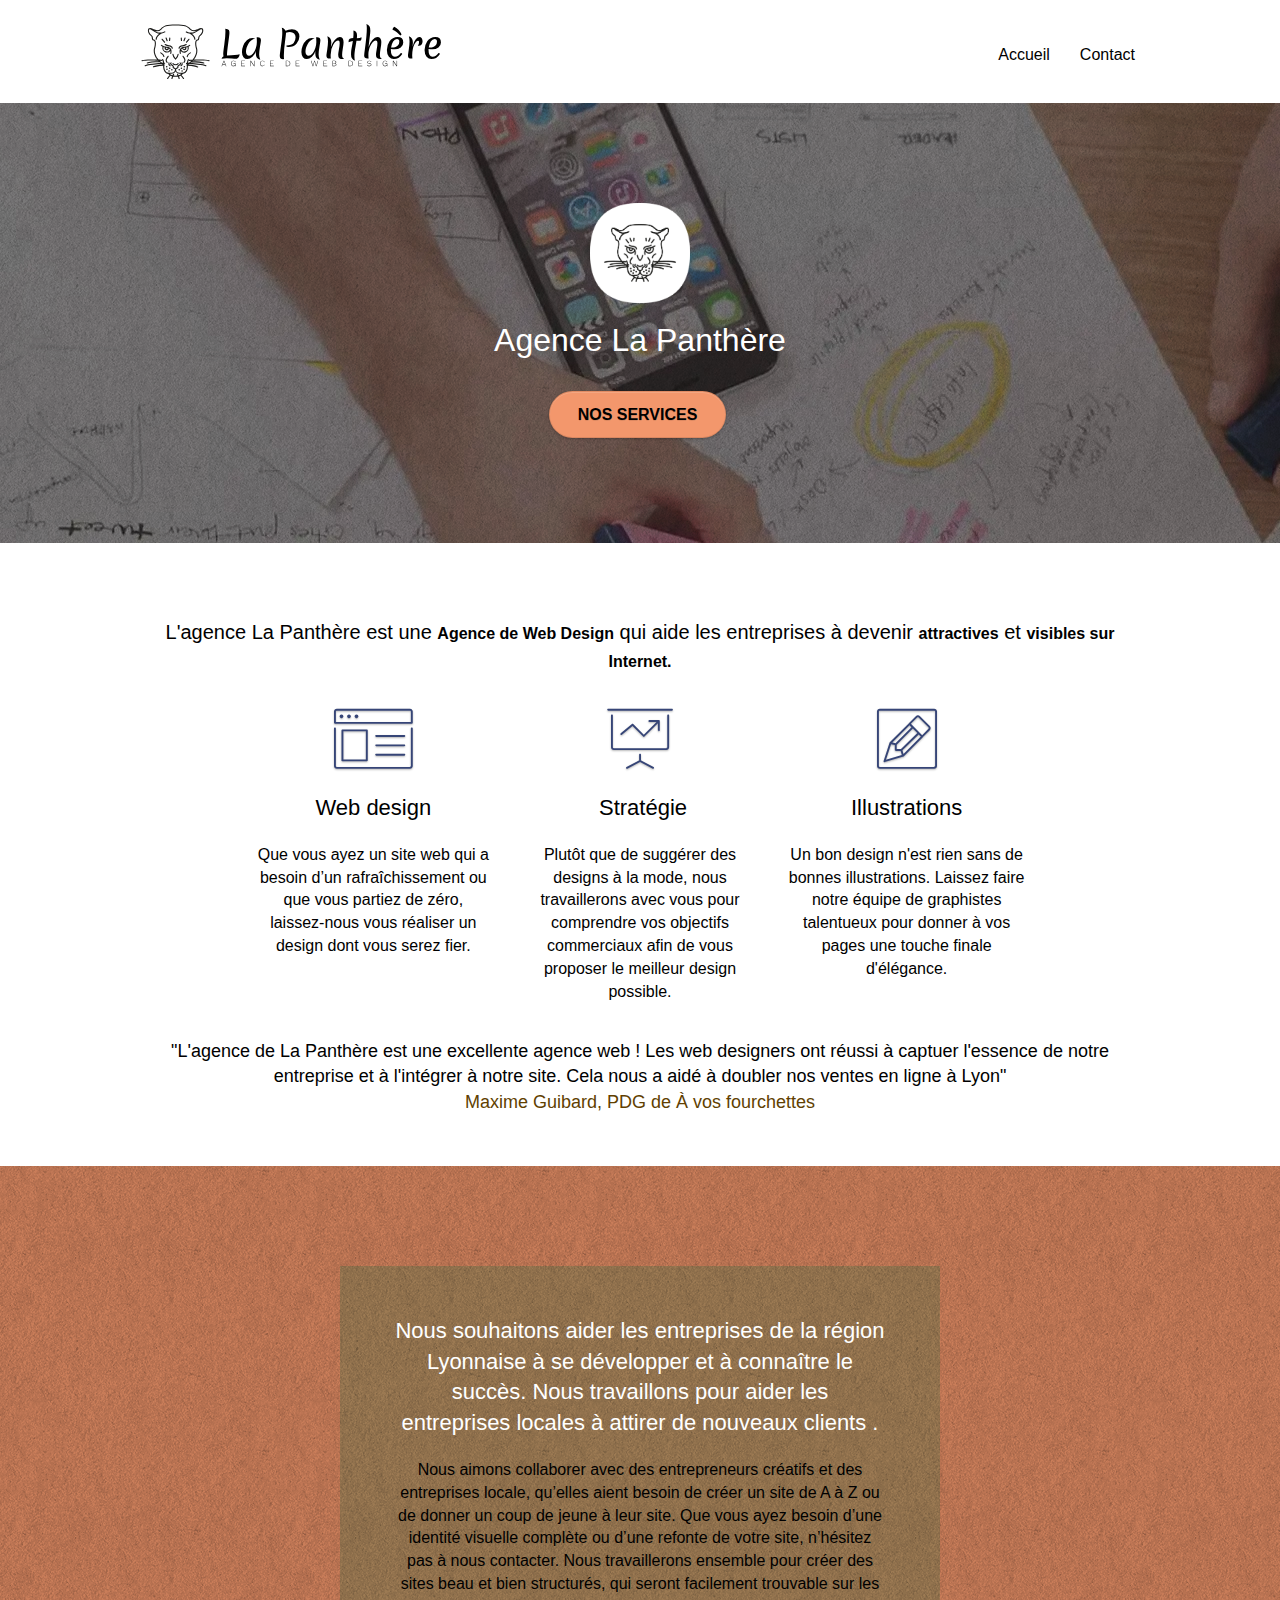
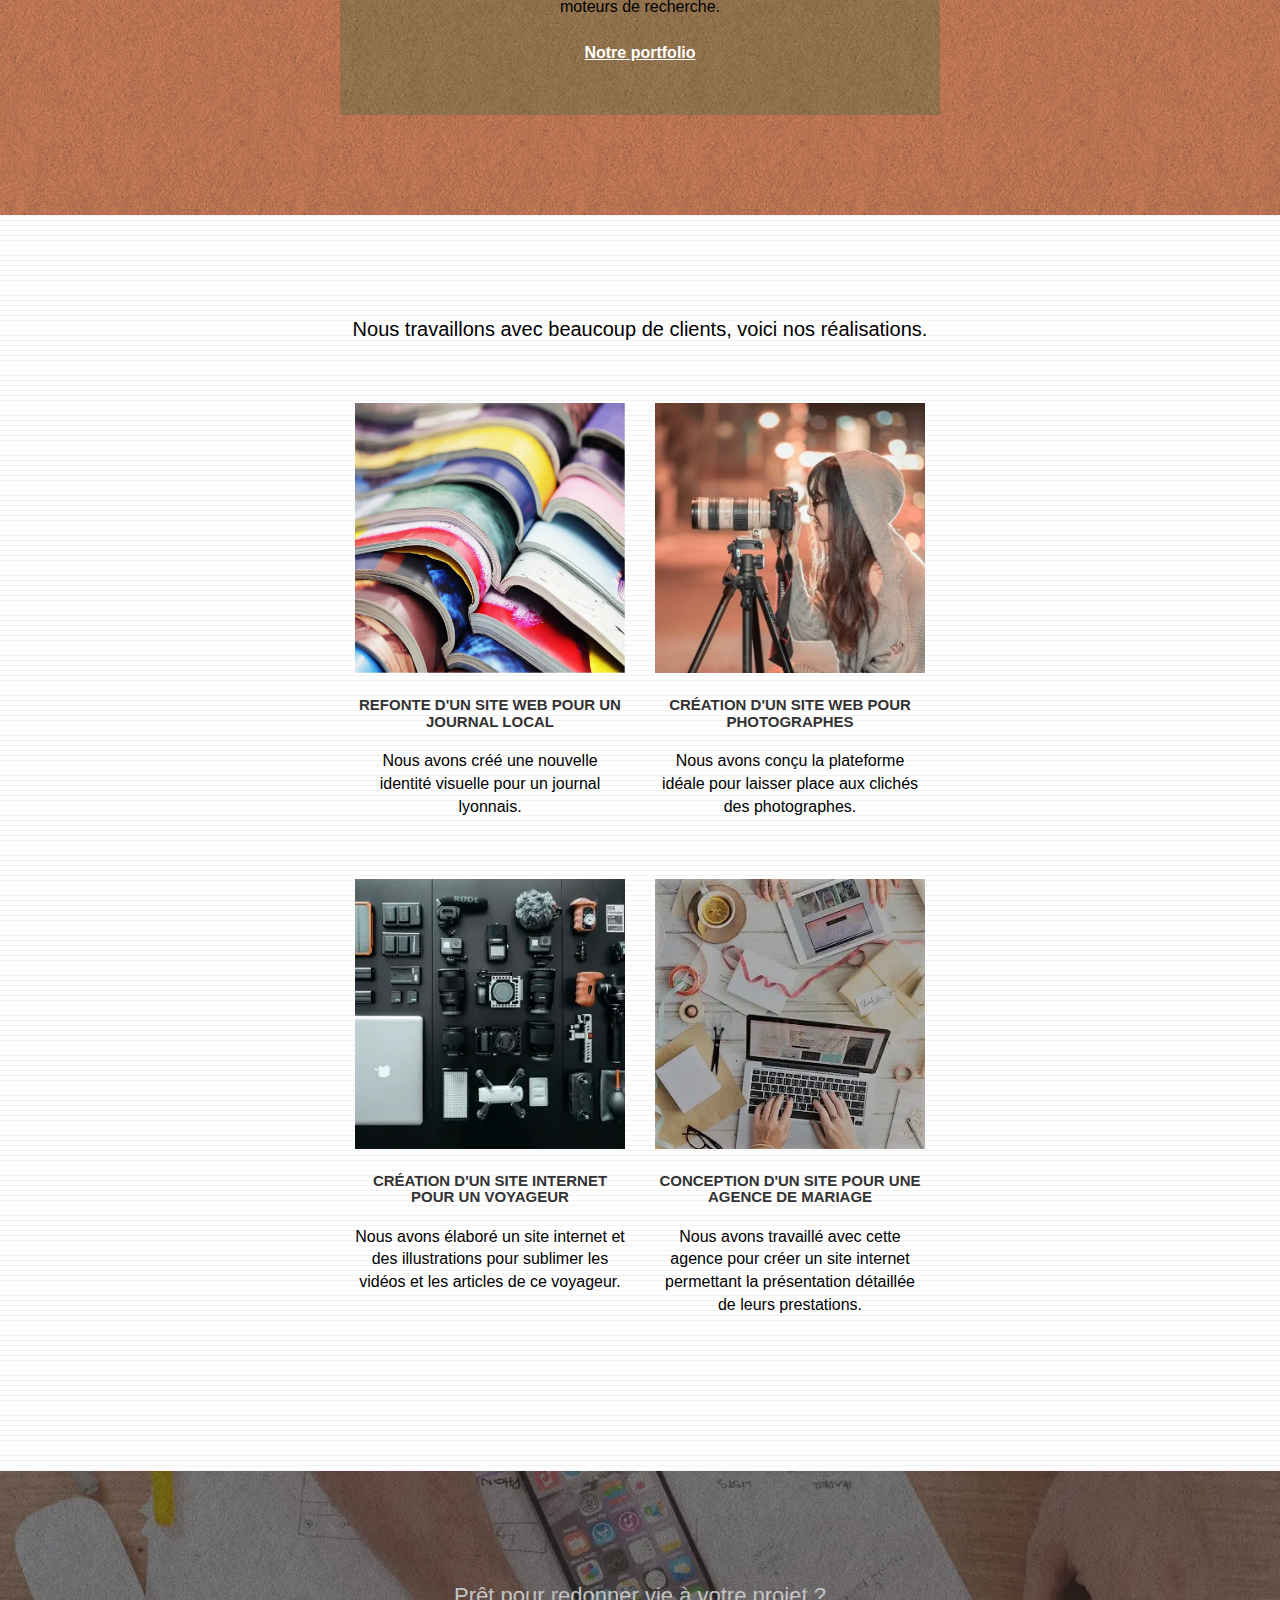
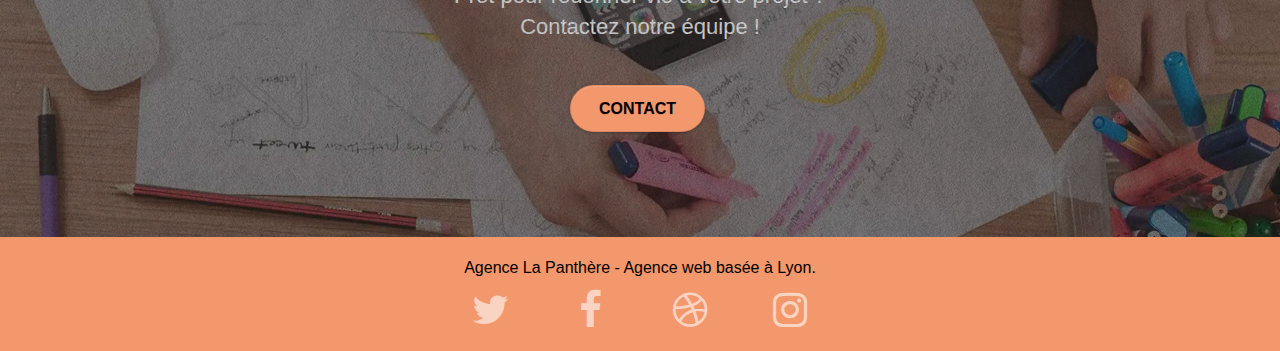
<file: index.html>
<!DOCTYPE html>
<html lang="fr">

<head>
  <meta charset="utf-8">
  <meta name="keywords" content="seo, google, site web, site internet, agence
    design lyon, Agence web à Lyon, stratégie web, web design, illustrations,
    design de site web, web, internet">
  <meta name="description" content="Vous voulez établier une strategie marketing, refaire votre identité visuelle, où même encore  du graphisme pour devenir attractif et visible sur Internet ? 
    Prenez contact avec l'Agence Web Design, La Panthère située à Lyon.">
  <meta name="viewport" content="width=device-width, initial-scale=1.0, viewport-fit=cover">
  <meta name="robots" content="index, follow">
  <link rel="canonnical" href="https://dylancatala.github.io/La-Panthere/index.html">
  <link rel="shortcut icon" type="image/png" href="favicon.jpg">


  <link rel="stylesheet" type="text/css" href="./css/bootstrap.min.css">
  <link rel="stylesheet" type="text/css" href="style.css">
  <link rel="stylesheet" type="text/css" href="./css/font-awesome.min.css">
  <link rel="stylesheet" type="text/css" href="./css/et-line.min.css">
  <link rel="preload" as="image" href="img/agence-la-panthere.webp" type="image/webp">




  <title>Agence Web Design - La Panthère</title>

</head>

<body>
  <!-- Principal conteneur -->
  <div class="page-container">
    <!-- bloc-0 -->
    <header>
      <div class="bloc bgc-white l-bloc" id="bloc-0">
        <div class="container bloc-sm">
          <nav class="navbar row">
            <div class="navbar-header">
              <a class="navbar-brand" href="index.html"><img src="img/agence-la-panthere-monochrome.svg"
                  alt="Logo Agence La Panthère, Web Design" height="40"></a>
              <button id="nav-toggle" type="button" class="ui-navbar-toggle navbar-toggle" data-toggle="collapse"
                data-target=".navbar-1">
                <span class="sr-only">Toggle navigation</span><span class="icon-bar"></span><span
                  class="icon-bar"></span><span class="icon-bar"></span>
              </button>
            </div>
            <div class="collapse navbar-collapse navbar-1 special-dropdown-nav">
              <ul class="site-navigation nav navbar-nav">
                <li>
                  <a href="index.html">Accueil</a>
                </li>
                <li></li>
                <li>
                  <a href="contact.html">Contact</a>
                </li>
              </ul>
            </div>
          </nav>
        </div>
      </div>
    </header>
    <!-- bloc-0 END -->
    <!-- bloc-1-presentation -->
    <section>
      <div class="bloc bgc-dark-slate-blue bg-banniere d-bloc bg-t-edge bloc-bg-texture texture-paper b-parallax"
        id="bloc-1-hero">
        <div class="container bloc-lg">
          <div class="row tight-width-whitespace">
            <div class="col-sm-12">
              <img src="img/logo.webp" class="center-block image-resize-mode" width="100"
                alt="Agence La Panthère, agence web paris, création logo paris">
              <h1 class="text-center hero-bloc-text tc-white">
                Agence La Panthère
              </h1>
              <div class="text-center">
                <a href="#services" class="btn btn-lg btn-clean btn-rd cta-hero btn-atomic-tangerine" id="cta-hero">NOS
                  SERVICES</a>
              </div>
            </div>
          </div>
        </div>
      </div>
    </section>
    <!-- bloc-1-presentation END -->
    <!-- bloc-2-services -->
    <main>
      <section id="services">
        <div class="bloc bgc-white l-bloc" id="bloc-2-services">
          <div class="container bloc-md">
            <div class="agence-description">
              <p class="content-desc">L'agence La Panthère est une <strong>Agence de Web Design</strong> qui
                aide les
                entreprises à
                devenir <strong>attractives</strong> et <strong>visibles sur Internet.</strong></p>
            </div>
            <div class="row voffset-lg med-width-whitespace">
              <div class="col-sm-4">
                <div class="text-center">
                  <span class="et-icon-browser sm-shadow icon-dark-slate-blue icons icon-lg"></span>
                </div>
                <h2 class="mg-md text-center">Web design</h2>
                <p class="text-center">
                  Que vous ayez un site web qui a besoin d&rsquo;un
                  rafraîchissement ou que vous partiez de zéro, laissez-nous vous
                  réaliser un design dont vous serez fier.
                </p>
              </div>
              <div class="col-sm-4">
                <div class="text-center">
                  <span class="et-icon-presentation sm-shadow icon-dark-slate-blue icons icon-lg"></span>
                </div>
                <h2 class="mg-md text-center">&nbsp;Stratégie</h2>
                <p class="text-center">
                  Plutôt que de suggérer des designs à la mode, nous travaillerons
                  avec vous pour comprendre vos objectifs commerciaux afin de vous
                  proposer le meilleur design possible.<br>
                </p>
              </div>
              <div class="col-sm-4">
                <div class="text-center">
                  <span class="et-icon-edit sm-shadow icon-dark-slate-blue icons icon-lg"></span>
                </div>
                <h2 class="mg-md text-center">Illustrations</h2>
                <p class="text-center">
                  Un bon design n'est rien sans de bonnes illustrations. Laissez
                  faire notre équipe de graphistes talentueux pour donner à vos
                  pages une touche finale d'élégance.
                </p>
              </div>
            </div>
            <div class="review-clients">
              <p class="content-review">"L'agence de La Panthère est une excellente agence web ! Les web designers ont
                réussi à captuer l'essence de notre entreprise et à l'intégrer à notre site. Cela nous a aidé à doubler
                nos
                ventes en ligne à Lyon"</p>
              <span class="content-review review-name">Maxime Guibard, PDG de À vos fourchettes</span>
            </div>
          </div>
        </div>
      </section>
      <!-- bloc-2-services END -->
      <!-- bloc-3-what-i-do -->
      <section>
        <div class="bloc tc-white bgc-atomic-tangerine bg-presentation d-bloc bloc-bg-texture texture-paper b-parallax"
          id="bloc-3-what-i-do">
          <div class="container bloc-lg">
            <div class="row tight-width-whitespace black-background">
              <div class="col-sm-12">
                <h2 class="mg-md text-center tc-white">
                  Nous souhaitons aider les entreprises de la région Lyonnaise à
                  se développer et à connaître le succès. Nous travaillons pour
                  aider les entreprises locales à attirer de nouveaux clients .<br>
                </h2>
                <p class="text-center white">
                  Nous aimons collaborer avec des entrepreneurs créatifs et des
                  entreprises locale, qu’elles aient besoin de créer un site de A
                  à Z ou de donner un coup de jeune à leur site. Que vous ayez
                  besoin d’une identité visuelle complète ou d’une refonte de
                  votre site, n’hésitez pas à nous contacter. Nous travaillerons
                  ensemble pour créer des sites beau et bien structurés, qui
                  seront facilement trouvable sur les moteurs de recherche.
                  <br><br><a class="ltc-white bold-link" href="#portfolio">Notre portfolio</a><br>
                </p>
              </div>
            </div>
          </div>
        </div>
      </section>
      <!-- bloc-3-what-i-do END -->
      <!-- bloc-4-portfolio -->
      <article id="portfolio">
        <div class="bloc bgc-white bg-lines-h2-bg bg-repeat l-bloc" id="bloc-4-portfolio">
          <div class="container bloc-lg">
            <div class="row">
              <div class="col-sm-12 text-center">
                <p class="text-portfolio">Nous travaillons avec beaucoup de clients, voici nos réalisations.</p>
              </div>
            </div>
            <div class="row tight-width-whitespace portfolio-row">
              <div class="col-sm-6">
                <a href="#" data-lightbox="img/1.webp" data-gallery-id="gallery-1"
                  data-caption="Refonte d'un site web pour un journal local" data-frame="snapshot-lb"><img
                    src="img/1.webp" alt="refonte site web journal" class="img-responsive portfolio-thumb"></a>
                <h3 class="mg-md text-center">
                  Refonte d'un site web pour un journal local
                </h3>
                <p class="text-center">
                  Nous avons créé une nouvelle identité visuelle pour un journal
                  lyonnais.
                </p>
              </div>
              <div class="col-sm-6">
                <a href="#" data-lightbox="img/2.jpg" data-gallery-id="gallery-1"
                  data-caption="Création d'un site web pour photographes" data-frame="snapshot-lb"><img src="img/2.webp"
                    class="img-responsive portfolio-thumb" alt="Création d'un site web pour photographes"></a>
                <h3 class="mg-md text-center">
                  Création d'un site web pour photographes
                </h3>
                <p class="text-center">
                  Nous avons conçu la plateforme idéale pour laisser place aux
                  clichés des photographes.
                </p>
              </div>
            </div>
            <div class="row tight-width-whitespace portfolio-row">
              <div class="col-sm-6">
                <a href="#" data-lightbox="img/3.webp" data-gallery-id="gallery-1"
                  data-caption="Création d'un site internet pour un voyageur" data-frame="snapshot-lb"><img
                    src="img/3.webp" class="img-responsive portfolio-thumb"
                    alt="Création d'un site web pour voyageur"></a>
                <h3 class="mg-md text-center">
                  Création d'un site internet pour un voyageur
                </h3>
                <p class="text-center">
                  Nous avons élaboré un site internet et des illustrations pour
                  sublimer les vidéos et les articles de ce voyageur.
                </p>
              </div>
              <div class="col-sm-6">
                <a href="#" data-lightbox="img/4.webp" data-gallery-id="gallery-1"
                  data-caption="Conception d'un site pour une agence de mariage" data-frame="snapshot-lb"><img
                    src="img/4.webp" class="img-responsive portfolio-thumb"
                    alt="Création d'un site web pour agence de mariage"></a>
                <h3 class="mg-md text-center">
                  Conception d'un site pour une agence de mariage
                </h3>
                <p class="text-center">
                  Nous avons travaillé avec cette agence pour créer un site
                  internet permettant la présentation détaillée de leurs
                  prestations.
                </p>
              </div>
            </div>
          </div>
        </div>
      </article>
      <!-- bloc-4-portfolio END -->
      <!-- bloc-5-cta -->
      <div class="bloc bgc-dark-slate-blue bg-banniere d-bloc bloc-bg-texture texture-paper" id="bloc-5-cta">
        <div class="container bloc-lg">
          <div class="row">
            <h2 class="mg-md text-center tc-white">
              Prêt pour redonner vie à votre projet ?<br>Contactez notre
              équipe !
            </h2>
            <div class="col-sm-12 text-center">
              <a href="contact.html" class="btn btn-atomic-tangerine btn-clean btn-rd btn-lg cta-hero">Contact</a>
            </div>
          </div>
        </div>
      </div>
    </main>
    <!-- bloc-5-cta END -->
    <!-- Footer - bloc-8 -->
    <footer>
      <div class="bloc bgc-atomic-tangerine d-bloc" id="bloc-8">
        <div class="container bloc-sm">
          <div class="row">
            <div class="col-sm-12">
              <p class="text-center black">
                Agence La Panthère - Agence web basée à Lyon.<br>
              </p>
              <div class="row row-no-gutters social">
                <div class="col-sm-3">
                  <div class="text-center">
                    <a class="social" href="https://twitter.com" title="Twitter">
                      <span class="sr-only">Twitter</span>
                      <span class="fa fa-twitter icon-md"></span>
                    </a>
                  </div>
                </div>
                <div class="col-sm-3">
                  <div class="text-center">
                    <a class="social" href="https://facebook.com" title="Facebook">
                      <span class="sr-only">Facebook</span>
                      <span class="fa fa-facebook icon-md"></span>
                    </a>
                  </div>
                </div>
                <div class="col-sm-3">
                  <div class="text-center">
                    <a class="social" href="https://dribble.com" title="Dribble">
                      <span class="sr-only">Dribble</span>
                      <span class="fa fa-dribbble icon-md"></span>
                    </a>
                  </div>
                </div>
                <div class="col-sm-3">
                  <div class="text-center">
                    <a class="social" href="https://Instagram.com" title="Instagram">
                      <span class="sr-only">Instagram</span>
                      <span class="fa fa-instagram icon-md"></span>
                    </a>
                  </div>
                </div>
              </div>
            </div>
          </div>
        </div>
      </div>
    </footer>
    <!-- Footer - bloc-8 END -->
    <!-- Principal conteneur END -->
    <script src="./js/jquery-2.1.0.min.js"></script>
    <script src="./js/bootstrap.min.js"></script>
    <script src="./js/blocs.min.js"></script>
    <script src="./js/jquery.touchSwipe.min.js" defer></script>
  </div>
</body>

</html>
</file>
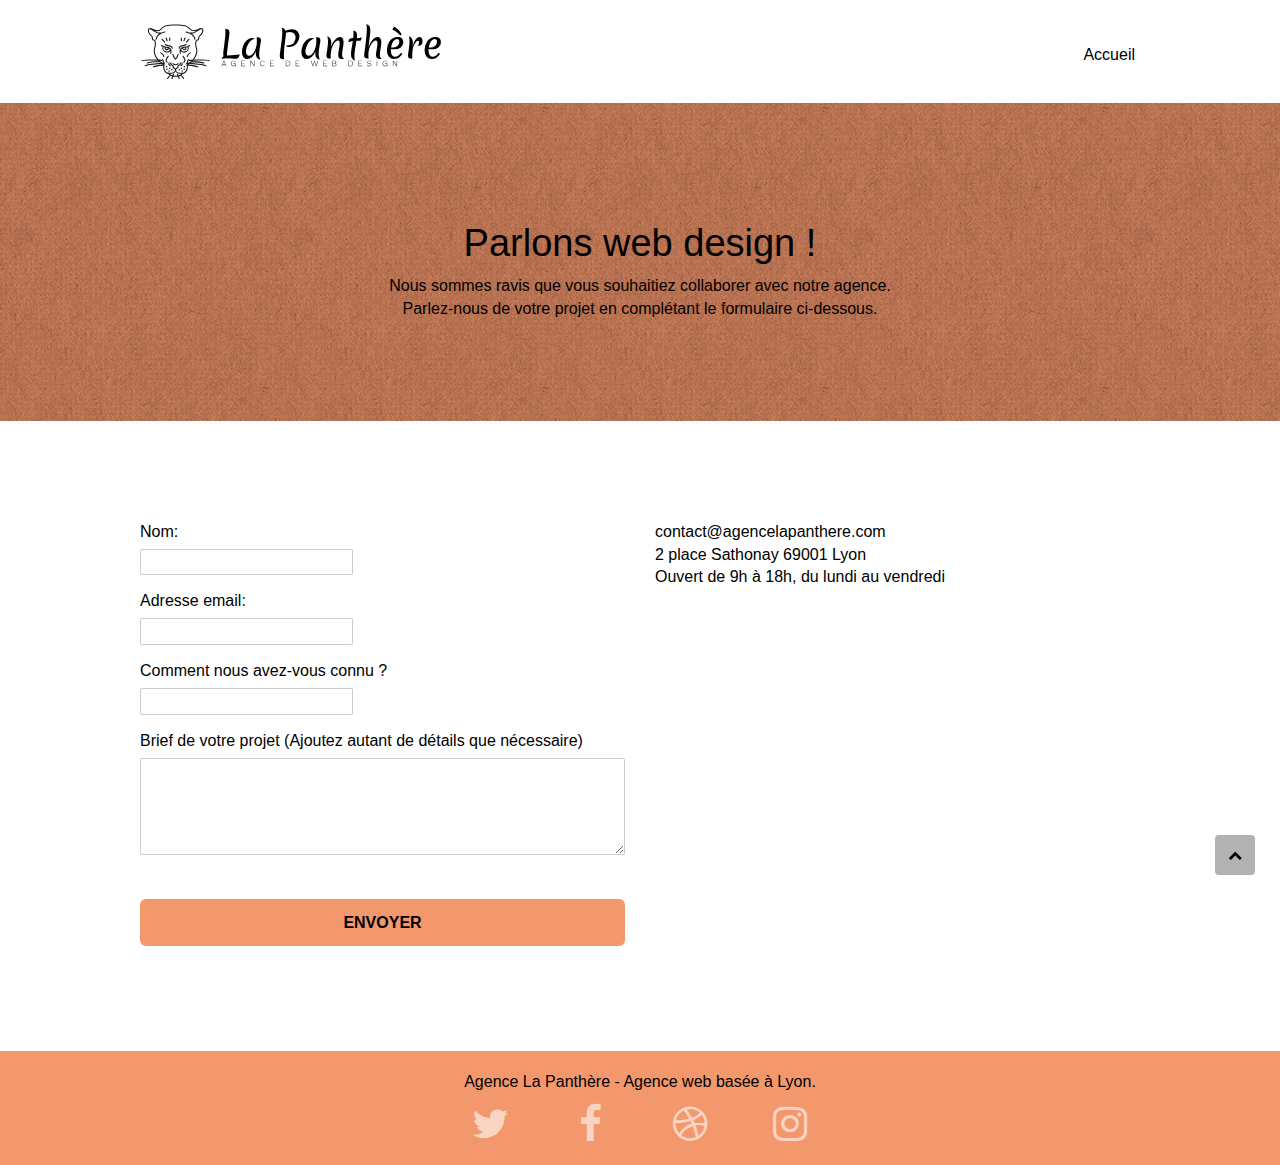
<file: contact.html>
<!DOCTYPE html>
<html lang="fr">

<head>
  <meta charset="utf-8">
  <meta name="keywords" content="seo, google, site web, site internet, agence
    design lyon, Agence web à Lyon, stratégie web, web design, illustrations,
    design de site web, web, internet">
  <meta name="description" content="Vous voulez établier une strategie marketing, refaire votre identité visuelle, où même encore  du graphisme pour devenir attractif et visible sur Internet ? 
    Prenez contact avec l'Agence Web Design, La Panthère située à Lyon.">
  <meta name="viewport" content="width=device-width, initial-scale=1.0, viewport-fit=cover">


  <link rel="stylesheet" type="text/css" href="./css/bootstrap.min.css">
  <link rel="stylesheet" type="text/css" href="style.css">
  <link rel="stylesheet" type="text/css" href="./css/font-awesome.min.css">
  <link rel="stylesheet" type="text/css" href="./css/et-line.min.css">
  <link rel="shortcut icon" type="image/png" href="favicon.jpg">
  <title>Nous Contacter - La Panthère</title>

  <!-- Analytics -->
  <!-- Analytics END -->
</head>

<body>
  <!-- Principal conteneur -->
  <div class="page-container">
    <!-- bloc-0 -->
    <header>
      <div class="bloc bgc-white l-bloc" id="bloc-0">
        <div class="container bloc-sm">
          <nav class="navbar row">
            <div class="navbar-header">
              <a class="navbar-brand" href="index.html"><img src="img/agence-la-panthere-monochrome.svg"
                  alt="Logo Agence La Panthère, Web Design"></a>
              <button id="nav-toggle" type="button" class="ui-navbar-toggle navbar-toggle" data-toggle="collapse"
                data-target=".navbar-1">
                <span class="sr-only">Toggle navigation</span><span class="icon-bar"></span><span
                  class="icon-bar"></span><span class="icon-bar"></span>
              </button>
            </div>
            <div class="collapse navbar-collapse navbar-1 special-dropdown-nav">
              <ul class="site-navigation nav navbar-nav">
                <li>
                  <a href="index.html">Accueil</a>
                </li>
              </ul>
            </div>
          </nav>
        </div>
      </div>
    </header>
    <!-- bloc-0 END -->
    <!-- bloc-6 -->
    <section>
      <div class="bloc bg-dots-bg bg-repeat bgc-atomic-tangerine d-bloc bloc-bg-texture texture-paper" id="bloc-6">
        <div class="container bloc-lg">
          <div class="row">
            <div class="col-sm-12">
              <h1 class="text-center hero-bloc-text tc-black">
                Parlons web design !
              </h1>
              <p class="text-center mg-lg tc-black tight-width-whitespace">
                Nous sommes ravis que vous souhaitiez collaborer avec notre
                agence.<br>
                Parlez-nous de votre projet en complétant le formulaire
                ci-dessous.
              </p>
            </div>
          </div>
        </div>
      </div>
    </section>
    <!-- bloc-6 END -->
    <!-- bloc-7 -->
    <section>
      <div class="bloc bgc-white l-bloc" id="bloc-7">
        <div class="container bloc-lg">
          <div class="row">
            <div class="col-sm-6">
              <form id="form_1">
                <div class="form">
                  <label for="nameinput">Nom:</label>
                  <br>
                  <input type="text" name="firstname" id="nameinput" required>
                </div>
                <div class="form">
                  <label for="emailinput">Adresse email:</label>
                  <br>
                  <input type="text" name="email" id="emailinput" required>
                </div>
                <div class="form">
                  <label for="knowusinput">Comment nous avez-vous connu ?</label>
                  <br>
                  <input type="text" name="text" id="knowusinput">
                </div>
                <div class="form">
                  <label for="message">Brief de votre projet (Ajoutez autant de détails que nécessaire)</label>
                  <textarea name="message" id="message" cols="50" rows="4" required></textarea>
                </div>
              </form>
              <button class="bloc-button btn btn-lg btn-block cta-hero btn-atomic-tangerine" type="submit">
                Envoyer
              </button>
            </div>
            <div class="col-sm-6">
              <p>
                contact@agencelapanthere.com<br>2 place Sathonay 69001 Lyon<br>Ouvert
                de 9h à 18h, du lundi au vendredi<br>
              </p>
            </div>
          </div>
        </div>
      </div>
    </section>
    <!-- bloc-7 END -->
    <!-- ScrollToTop Button -->
    <a href="#" aria-label="Bouton pour remonter en haut de la page" class="bloc-button btn btn-d scrollToTop"
      onclick="scrollToTarget('1')"><span class="fa fa-chevron-up"></span></a>
    <!-- ScrollToTop Button END-->
    <!-- Footer - bloc-8 -->
    <footer>
      <div class="bloc bgc-atomic-tangerine d-bloc" id="bloc-8">
        <div class="container bloc-sm">
          <div class="row">
            <div class="col-sm-12">
              <p class="text-center white">
                Agence La Panthère - Agence web basée à Lyon.<br>
              </p>
              <div class="row row-no-gutters social">
                <div class="col-sm-3">
                  <div class="text-center">
                    <a class="social" href="https://twitter.com" title="Twitter">
                      <span class="sr-only">Twitter</span>
                      <span class="fa fa-twitter icon-md"></span>
                    </a>
                  </div>
                </div>
                <div class="col-sm-3">
                  <div class="text-center">
                    <a class="social" href="https://facebook.com" title="Facebook">
                      <span class="sr-only">Facebook</span>
                      <span class="fa fa-facebook icon-md"></span>
                    </a>
                  </div>
                </div>
                <div class="col-sm-3">
                  <div class="text-center">
                    <a class="social" href="https://dribble.com" title="Dribble">
                      <span class="sr-only">Dribble</span>
                      <span class="fa fa-dribbble icon-md"></span>
                    </a>
                  </div>
                </div>
                <div class="col-sm-3">
                  <div class="text-center">
                    <a class="social" href="https://instagram.com" title="Instagram">
                      <span class="sr-only">Instagram</span>
                      <span class="fa fa-instagram icon-md"></span>
                    </a>
                  </div>
                </div>
              </div>
            </div>
          </div>
        </div>
      </div>
    </footer>
    <!-- Footer - bloc-8 END -->
    <!-- Principal conteneur END -->
    <script type="text/javascript" src="./js/jquery-2.1.0.min.js"></script>
    <script type="text/javascript" src="./js/bootstrap.min.js"></script>
    <script type="text/javascript" src="./js/blocs.min.js"></script>
    <script type="text/javascript" src="./js/jqBootstrapValidation.min.js"></script>
    <script type="text/javascript" src="./js/formHandler.min.js"></script>
  </div>
</body>

</html>
</file>
<file: style.css>
*, html {
  font-size: 16px;
}

body {
  margin: 0;
  padding: 0;
  background: #fff;
  overflow-x: hidden;
  -webkit-font-smoothing: antialiased;
  -moz-osx-font-smoothing: grayscale;
}


a,
button {
  transition: all 0.3s ease-in-out;
  outline: none !important;
}

a:hover {
  text-decoration: none;
  cursor: pointer;
}

.sr-only {
  position: absolute;
  width: 1px;
  height: 1px;
  padding: 0;
  margin: -1px;
  overflow: hidden;
  clip: rect(0, 0, 0, 0);
  white-space: nowrap;
  border-width: 0;
}

.agence-description {
  display: flex;
  flex-direction: column;
  padding: 25px 20px 10px 20px;
}
.content-desc {
  text-align: center;
  font-size: 20px;
  margin: 0;
}
.review-clients {
  display: flex;
  flex-direction: column;
  padding: 25px 20px 0 20px;
}
.content-review {
  text-align: center;
  font-size: 18px;
  margin: 0;
}
.review-name {
  font-size: 18px;
  color: rgb(97, 63, 1);
}
.text-portfolio {
  font-size: 20px;
}

.tc-white {
  color: white !important;
}

.form {
  padding-bottom: 15px;
  font-size: 16px;
}
 input, textarea {
  border: 1px solid rgba(0, 0, 0, 0.2);
  border-radius: 2px;
  color: black;
 }

 label {
  font-weight: 400;
 }


#page-loading-blocs-notifaction {
  position: fixed;
  top: 0;
  bottom: 0;
  width: 100%;
  z-index: 100000;
  background: #ffffff url("img/pageload-spinner.gif") no-repeat center center;
}

.bloc {
  width: 100%;
  clear: both;
  background: 50% 50% no-repeat;
  padding: 0 50px;
  -webkit-background-size: cover;
  -moz-background-size: cover;
  -o-background-size: cover;
  background-size: cover;
  position: relative;
}

.bloc .container {
  padding-left: 0;
  padding-right: 0;
}

.bloc-lg {
  padding: 100px 50px;
}

.bloc-md {
  padding: 50px;
}

.bloc-sm {
  padding: 20px 50px;
}

.bg-center,
.bg-l-edge,
.bg-r-edge,
.bg-t-edge,
.bg-b-edge,
.bg-tl-edge,
.bg-bl-edge,
.bg-tr-edge,
.bg-br-edge,
.bg-repeat {
  -webkit-background-size: auto !important;
  -moz-background-size: auto !important;
  -o-background-size: auto !important;
  background-size: auto !important;
}

.bg-repeat {
  background: repeat;
}

.bg-t-edge {
  background: top no-repeat;
}

.bloc-bg-texture::before {
  content: "";
  background-size: 2px 2px;
  position: absolute;
  top: 0;
  bottom: 0;
  left: 0;
  right: 0;
}

.texture-paper::before {
  background: url("img/texture-paper.webp");
  background-size: 280px 280px;
}

.b-parallax {
  background-attachment: fixed;
}

.d-bloc {
  color: rgba(255, 255, 255, 0.7);
}

.d-bloc button:hover {
  color: rgba(255, 255, 255, 0.9);
}

.d-bloc .icon-round,
.d-bloc .icon-square,
.d-bloc .icon-rounded,
.d-bloc .icon-semi-rounded-a,
.d-bloc .icon-semi-rounded-b {
  border-color: rgba(255, 255, 255, 0.9);
}

.d-bloc .divider-h span {
  border-color: rgba(255, 255, 255, 0.2);
}

.d-bloc .a-btn,
.d-bloc .navbar a,
.d-bloc .navbar-brand,
.d-bloc a .icon-sm,
.d-bloc a .icon-md,
.d-bloc a .icon-lg,
.d-bloc a .icon-xl,
.d-bloc h1 a,
.d-bloc h2 a,
.d-bloc h3 a,
.d-bloc h4 a,
.d-bloc h5 a,
.d-bloc h6 a,
.d-bloc p a {
  color: rgba(255, 255, 255, 0.6);
}

.d-bloc .a-btn:hover,
.d-bloc .navbar a:hover,
.d-bloc .navbar-brand:hover,
.d-bloc a:hover .icon-sm,
.d-bloc a:hover .icon-md,
.d-bloc a:hover .icon-lg,
.d-bloc a:hover .icon-xl,
.d-bloc h1 a:hover,
.d-bloc h2 a:hover,
.d-bloc h3 a:hover,
.d-bloc h4 a:hover,
.d-bloc h5 a:hover,
.d-bloc h6 a:hover,
.d-bloc p a:hover {
  color: rgba(255, 255, 255, 1);
}

.d-bloc .navbar-toggle .icon-bar {
  background: rgba(255, 255, 255, 1);
}

.d-bloc .btn-wire,
.d-bloc .btn-wire:hover {
  color: rgba(255, 255, 255, 1);
  border-color: rgba(255, 255, 255, 1);
}

.d-bloc .panel {
  color: rgba(0, 0, 0, 0.5);
}

.d-bloc .panel button:hover {
  color: rgba(0, 0, 0, 0.7);
}

.d-bloc .panel icon {
  border-color: rgba(0, 0, 0, 0.7);
}

.d-bloc .panel .divider-h span {
  border-color: rgba(0, 0, 0, 0.1);
}

.d-bloc .panel .a-btn {
  color: rgba(0, 0, 0, 0.6);
}

.d-bloc .panel .a-btn:hover {
  color: rgba(0, 0, 0, 1);
}

.d-bloc .panel .btn-wire,
.d-bloc .panel .btn-wire:hover {
  color: rgba(0, 0, 0, 0.7);
  border-color: rgba(0, 0, 0, 0.3);
}

.d-bloc .panel,
.l-bloc {
  color: rgba(0, 0, 0, 0.5);
}

.d-bloc .panel button:hover,
.l-bloc button:hover {
  color: rgba(0, 0, 0, 0.7);
}

.l-bloc .icon-round,
.l-bloc .icon-square,
.l-bloc .icon-rounded,
.l-bloc .icon-semi-rounded-a,
.l-bloc .icon-semi-rounded-b {
  border-color: rgba(0, 0, 0, 0.7);
}

.d-bloc .panel .divider-h span,
.l-bloc .divider-h span {
  border-color: rgba(0, 0, 0, 0.1);
}

.d-bloc .panel .a-btn,
.l-bloc .a-btn,
.l-bloc .navbar a,
.l-bloc .navbar-brand,
.l-bloc a .icon-sm,
.l-bloc a .icon-md,
.l-bloc a .icon-lg,
.l-bloc a .icon-xl,
.l-bloc h1 a,
.l-bloc h2 a,
.l-bloc h3 a,
.l-bloc h4 a,
.l-bloc h5 a,
.l-bloc h6 a,
.l-bloc p a {
  color: rgba(0, 0, 0, 0.6);
}

.d-bloc .panel .a-btn:hover,
.l-bloc .a-btn:hover,
.l-bloc .navbar a:hover,
.l-bloc .navbar-brand:hover,
.l-bloc a:hover .icon-sm,
.l-bloc a:hover .icon-md,
.l-bloc a:hover .icon-lg,
.l-bloc a:hover .icon-xl,
.l-bloc h1 a:hover,
.l-bloc h2 a:hover,
.l-bloc h3 a:hover,
.l-bloc h4 a:hover,
.l-bloc h5 a:hover,
.l-bloc h6 a:hover,
.l-bloc p a:hover {
  color: rgba(0, 0, 0, 1);
}

.l-bloc .navbar-toggle .icon-bar {
  color: rgba(0, 0, 0, 0.6);
}

.d-bloc .panel .btn-wire,
.d-bloc .panel .btn-wire:hover,
.l-bloc .btn-wire,
.l-bloc .btn-wire:hover {
  color: rgba(0, 0, 0, 0.7);
  border-color: rgba(0, 0, 0, 0.3);
}

.voffset {
  margin-top: 30px;
}

.voffset-lg {
  margin-top: 80px;
}

.row-no-gutters {
  margin-right: 0;
  margin-left: 0;
}

.row.row-no-gutters > [class^="col-"],
.row.row-no-gutters > [class*=" col-"] {
  padding-right: 0;
  padding-left: 0;
}

#bloc-1-hero h1 {
  font-size: 32px;
}

.navbar {
  margin-bottom: 0;
  z-index: 1;
}

.navbar-brand {
  height: auto;
  padding: 3px 15px;
  font-size: 25px;
  font-weight: normal;
  font-weight: 600;
  line-height: 44px;
}

.navbar-brand img {
  width: 300px;
  height: auto;
  margin: 0 5px 0 0;
  display: inline;
}

.navbar-brand img[src$="svg"] {
  min-width: 100px;
}

.nav-center .navbar-brand img {
  margin: 0;
}

.navbar .nav {
  padding-top: 2px;
  margin-right: -16px;
  float: right;
  z-index: 1;
}

.nav > li {
  float: left;
  margin-top: 4px;
  font-size: 16px;
}

.navbar-nav .open .dropdown-menu > li > a {
  text-align: inherit;
}

.nav > li a:hover,
.nav > li a:focus {
  background: transparent;
}

.navbar-toggle {
  margin: 10px 10px 0 0;
  border: 0px;
}

.navbar-toggle:hover {
  background: transparent !important;
}

.navbar-toggle .icon-bar {
  background-color: rgba(0, 0, 0, 0.5);
  width: 26px;
}

.nav-invert .navbar .nav {
  float: left;
}

.nav-invert .navbar-header,
.nav-invert .navbar-brand {
  float: right;
  position: relative;
  z-index: 2;
}

@media (min-width: 768px) {
  .site-navigation {
    position: absolute;
    top: 50%;
    right: 20px;
    transform: translate(0, -50%);
    -webkit-transform: translateY(-50%);
  }
  .nav > li .dropdown-menu a,
  .nav > li .dropdown-menu a:hover {
    color: #484848;
  }
  .nav-invert .site-navigation {
    left: 0;
    right: 0;
  }
  .nav-center {
    text-align: center;
  }
  .nav-center .navbar-header {
    width: 100%;
  }
  .nav-center .navbar-header,
  .nav-center .navbar-brand,
  .nav-center .nav > li {
    float: none;
    display: inline-block;
  }
  .nav-center .site-navigation {
    position: relative;
    width: 100%;
    right: 0;
    margin-right: 0px;
    margin-top: 20px;
  }
  .nav-center.mini-nav .navbar-toggle {
    float: none;
    margin: 10px auto 0;
  }
}

.nav > li > .dropdown a {
  background: none !important;
  display: block;
  padding: 14px 15px;
}

nav .caret {
  margin: 0 5px;
}

.dropdown-menu .dropdown-menu {
  top: -8px;
  left: 100%;
}

.dropdown-menu .dropmenu-flow-right {
  top: 100%;
  left: 0;
  margin-left: -1px;
  border-top-left-radius: 0;
  border-top-right-radius: 0;
}

.dropdown-menu .dropdown span {
  border: 4px solid black;
  border-top-color: transparent;
  border-right-color: transparent;
  border-bottom-color: transparent;
  margin: 6px -5px 0 0 !important;
  float: right;
}

.mg-md {
  margin-top: 10px;
  margin-bottom: 20px;
}

.mg-lg {
  margin-top: 10px;
  margin-bottom: 40px;
}

.btn {
  margin: 0 5px 5px 0;
}

.btn.pull-right {
  margin: 0 0 5px 5px;
}

.btn-d,
.btn-d:hover,
.btn-d:focus {
  color: #fff;
  background: rgba(0, 0, 0, 0.3);
}

button {
  outline: none !important;
}

.btn-rd {
  border-radius: 40px;
}

.btn-clean {
  border: 1px solid rgba(0, 0, 0, 0.08);
  border-bottom-color: rgba(0, 0, 0, 0.1);
  text-shadow: 0 1px 0 rgba(0, 0, 1, 0.1);
  box-shadow: 0 1px 3px rgba(0, 0, 1, 0.25),
    inset 0 1px 0 0 rgba(255, 255, 255, 0.15);
}

.icon-md {
  font-size: 40px !important;
}

.icon-lg {
  font-size: 60px !important;
}

.sm-shadow {
  text-shadow: 0 1px 2px rgba(0, 0, 0, 0.3);
}

.panel-sq,
.panel-sq .panel-heading,
.panel-sq .panel-footer {
  border-radius: 0;
}

.panel-rd {
  border-radius: 30px;
}

.panel-rd .panel-heading {
  border-radius: 29px 29px 0 0;
}

.panel-rd .panel-footer {
  border-radius: 0 0 29px 29px;
}

.form-control {
  border-color: rgba(0, 0, 0, 0.1);
  box-shadow: none;
}

.scrollToTop {
  width: 40px;
  height: 40px;
  position: fixed;
  bottom: 20px;
  right: 20px;
  opacity: 1;
  z-index: 500;
  transition: all 0.3s ease-in-out;
}

.scrollToTop span {
  margin-top: 6px;
}

.showScrollTop {
  font-size: 14px;
  opacity: 1;
}

a[data-lightbox] {
  position: relative;
  display: block;
  text-align: center;
}

a[data-lightbox]:hover::before {
  content: "+";
  font-family: "HelveticaNeue-Light", "Helvetica Neue Light", "Helvetica Neue",
    Helvetica, Arial;
  font-size: 32px;
  width: 50px;
  height: 50px;
  margin-left: -25px;
  border-radius: 50%;
  background: rgba(0, 0, 0, 0.6);
  color: #fff;
  font-weight: 100;
  z-index: 1;
  position: absolute;
  top: 50%;
  transform: translateY(-50%);
  -webkit-transform: translateY(-50%);
}

a[data-lightbox]:hover img {
  opacity: 0.6;
  -webkit-animation-fill-mode: none;
  animation-fill-mode: none;
}

#lightbox-modal {
  display: flex;
  align-items: center;
}

#lightbox-modal .modal-dialog {
  width: 90%;
  max-width: 900px;
  margin: 0 auto 0;
}

#lightbox-modal .modal-dialog img {
  max-height: 90vh;
  margin: 0 auto;
}

.lightbox-caption {
  padding: 20px;
  color: #fff;
  background: rgba(0, 0, 0, 0.5);
  position: absolute;
  left: 15px;
  right: 15px;
  bottom: 5px;
}

.close-lightbox {
  color: #fff;
  font-size: 30px;
  position: absolute;
  top: 20px;
  right: 20px;
  z-index: 20;
  background: rgba(0, 0, 0, 0.5);
  border: none;
  line-height: 30px;
  padding: 0 9px 5px;
  opacity: 0.3;
}

.close-lightbox:hover,
.next-lightbox:hover,
.prev-lightbox:hover {
  opacity: 1;
  color: #fff;
}

.next-lightbox,
.prev-lightbox {
  font-size: 20px;
  color: rgba(255, 255, 255, 0.9);
  background: rgba(0, 0, 0, 0.5);
  transition: all 0.2s ease-in-out;
  position: absolute;
  top: 45%;
  z-index: 1;
  opacity: 0.4;
}

.next-lightbox {
  padding: 6px 8px 1px 13px;
  right: 25px;
}

.prev-lightbox {
  padding: 6px 13px 1px 10px;
  left: 25px;
}

.snapshot-lb .modal-body {
  padding-bottom: 45px;
}

.snapshot-lb .lightbox-caption {
  padding: 0;
  color: rgba(0, 0, 0, 0.5);
  background: none;
}

h1,
h2,
h3,
h4,
h5,
h6,
p,
label,
.btn,
a {
  font-family: "helvetica";
  font-weight: 400;
  color: black !important;
}

.container {
  max-width: 1000px;
}

.hero-bloc-text {
  font-size: 38px;
}

.hero-bloc-text-sub {
  font-size: 36px;
}

.statement-bloc-text {
  line-height: 26px;
  font-style: italic;
  font-size: 20px;
  text-align: center;
  font-weight: lighter;
  max-width: 520px;
  margin: auto auto auto auto;
}

p {
  font-size: 16px;
}

.tight-width-whitespace {
  max-width: 600px;
  margin: auto auto auto auto;
}

.h1 {
  font-size: 20px;
  font-family: "Open Sans";
}

.cta-hero {
  margin-top: 22px;
  color: #ffffff !important;
  text-transform: uppercase;
  padding: 12px 28px 12px 28px;
  font-size: 16px;
  font-weight: 700;
}

.social {
  max-width: 400px;
  margin: auto;
}

h2 {
  font-size: 22px;
  line-height: 1.4em;
}

h3 {
  font-size: 15px;
  text-transform: uppercase;
  font-weight: 700;
  color: #333333 !important;
}

.med-width-whitespace {
  max-width: 800px;
  margin: auto auto auto auto;
  box-shadow: 0px 0px 0px #000000;
}

h1 {
  color: #333333 !important;
}

h4 {
  color: #333333 !important;
}

.icons {
  margin-bottom: 14px;
  margin-top: 24px;
}

.black {
  color: black !important;
}

.portfolio-thumb {
  margin-bottom: 24px;
}

.portfolio-row {
  margin-bottom: 44px;
  margin-top: 50px;
}

.avatar {
  box-shadow: 0px 4px 9px rgba(0, 0, 0, 0.3);
}

.black-background {
  background-color: rgba(165, 147, 99, 0.7);
  padding: 40px 40px 40px 40px;
}

.bold-link {
  font-weight: 900;
  text-decoration: underline !important;
}

.bgc-white {
  background-color: #ffffff;
}

.bgc-dark-slate-blue {
  background-color: #364577;
}

.bgc-atomic-tangerine {
  background-color: #f3976c;
}

.tc-black {
  color: black !important;
}

.btn-atomic-tangerine {
  background: #f3976c;
  color: black !important;
}

.btn-atomic-tangerine:hover {
  background: #c27956 !important;
  color: #ffffff !important;
}

.ltc-white {
  color: #ffffff !important;
}

.ltc-white:hover {
  color: #cccccc !important;
}

.ltc-atomic-tangerine {
  color: #f3976c !important;
}

.ltc-atomic-tangerine:hover {
  color: #c27956 !important;
}

.icon-dark-slate-blue {
  color: #364577 !important;
  border-color: #364577 !important;
}

.bg-dots-bg {
  background-image: url("img/dots-bg.webp");
}

.bg-lines-h2-bg {
  background-image: url("img/lines-h2-bg.webp");
}

.bg-banniere {
  background-image: url("img/agence-la-panthere.webp");
}

.bg-presentation {
  background-image: url("img/image-de-presentation.webp");
}

@media (max-width: 1024px) {
  .bloc {
    padding-left: 20px;
    padding-right: 20px;
  }
  .bloc.full-width-bloc,
  .bloc-tile-2.full-width-bloc .container,
  .bloc-tile-3.full-width-bloc .container,
  .bloc-tile-4.full-width-bloc .container {
    padding-left: 0;
    padding-right: 0;
  }
}

@media (max-width: 992px) and (min-width: 768px) {
  .navbar .nav {
    max-width: 80%;
  }
  .nav-center.navbar .nav {
    max-width: 100%;
  }
}

@media only screen and (min-width: 768px) and (max-width: 1024px) and (orientation: landscape) {
  .b-parallax {
    background-attachment: scroll;
  }
}

@media only screen and (min-width: 1024px) and (max-width: 1366px) and (-webkit-min-device-pixel-ratio: 1.5) {
  .b-parallax {
    background-attachment: scroll;
  }
}

@media (max-width: 991px) {
  .container {
    width: 100%;
  }
  .b-parallax {
    background-attachment: scroll;
  }
  .page-container,
  #hero-bloc {
    overflow-x: hidden;
    position: relative;
  }
  .bloc-group,
  .bloc-group .bloc {
    display: block;
    width: 100%;
  }
  .bloc-fill-screen .fill-bloc-top-edge,
  .bloc-fill-screen .fill-bloc-bottom-edge {
    padding: 0 20px;
  }
}

@media (max-width: 767px) {
  .page-container {
    overflow-x: hidden;
    position: relative;
  }
  h1,
  h2,
  h3,
  h4,
  h5,
  h6,
  p,
  #disqus_thread {
    padding-left: 10px !important;
    padding-right: 10px !important;
  }
  .b-parallax {
    background-attachment: scroll;
  }
  .navbar .nav {
    padding-top: 0;
    border-top: 1px solid rgba(0, 0, 0, 0.2);
    float: none !important;
  }
  .navbar.row {
    margin-left: 0;
    margin-right: 0;
  }
  .site-navigation {
    position: inherit;
    transform: none;
    -webkit-transform: none;
    -ms-transform: none;
  }
  .nav > li {
    margin-top: 0;
    border-bottom: 1px solid rgba(0, 0, 0, 0.1);
    background: rgba(0, 0, 0, 0.05);
    text-align: left;
    padding-left: 15px;
    width: 100%;
  }
  .nav > li:hover {
    background: rgba(0, 0, 0, 0.08);
  }
  .dropdown .dropdown a .caret {
    float: none;
    margin: 5px 0 0 10px !important;
    border: 4px solid black;
    border-bottom-color: transparent;
    border-right-color: transparent;
    border-left-color: transparent;
  }
  #hero-bloc .navbar .nav {
    background: rgba(0, 0, 0, 0.8);
  }
  #hero-bloc .navbar .nav a {
    color: rgba(255, 255, 255, 0.6);
  }
  .hero {
    padding: 50px 0;
  }
  .hero-nav {
    left: -1px;
    right: -1px;
  }
  .navbar-collapse {
    padding: 0;
    overflow-x: hidden;
    -webkit-box-shadow: none;
    box-shadow: none;
  }
  .navbar-brand img {
    height: auto;
    width: 200px;
  }
  .nav-invert .navbar-header {
    float: none;
    width: 100%;
  }
  .nav-invert .navbar-toggle {
    float: left;
    margin-left: 10px;
  }
  .bloc {
    padding-left: 0;
    padding-right: 0;
  }
  .bloc-xxl,
  .bloc-xl,
  .bloc-lg {
    padding: 40px 0;
  }
  .bloc-sm,
  .bloc-md {
    padding-left: 0;
    padding-right: 0;
  }
  .bloc-tile-2 .container,
  .bloc-tile-3 .container,
  .bloc-tile-4 .container,
  .bloc-fill-screen .fill-bloc-top-edge,
  .bloc-fill-screen .fill-bloc-bottom-edge {
    padding-left: 0;
    padding-right: 0;
  }
  .a-block {
    padding: 0 10px;
  }
  .btn-dwn {
    display: none;
  }
  .voffset {
    margin-top: 5px;
  }
  .voffset-md {
    margin-top: 20px;
  }
  .voffset-lg {
    margin-top: 30px;
  }
  form {
    padding: 5px;
  }
  .close-lightbox {
    display: inline-block;
  }
  .blocsapp-device-iphone5 {
    background-size: 216px 425px;
    padding-top: 60px;
    width: 216px;
    height: 425px;
  }
  .blocsapp-device-iphone5 img {
    width: 180px;
    height: 320px;
  }
}

@media (max-width: 400px) {
  .bloc {
    padding-left: 0;
    padding-right: 0;
  }
}

@media (max-width: 767px) {
  .bloc-mob-center-text {
    text-align: center;
  }
}
</file>
